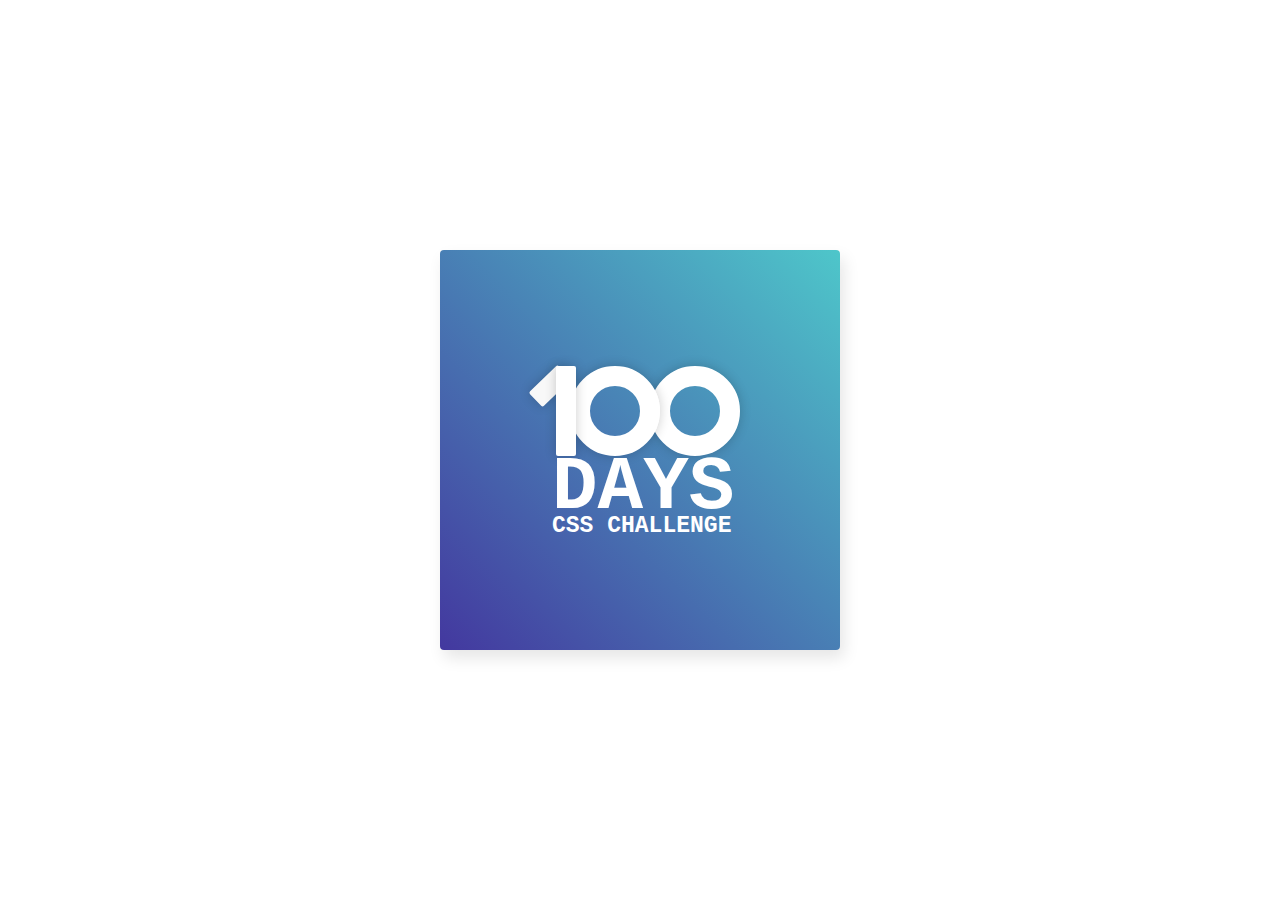
<file: Day1/index.html>
<!DOCTYPE html>
<html lang="en">
<head>
  <meta charset="UTF-8">
  <meta name="viewport" content="width=device-width, initial-scale=1.0">
  <link rel="stylesheet" href="main.css">
  <title>Day 1</title>
</head>
<body>
  <div class="frame">
    <div class="center">
      <div class="number">
        <div class="index-3 one-one"></div>
        <div class="index-3 one-two"></div>
        <div class="index-2 zero-one"></div>
        <div class="index-1 zero-two"></div>
      </div>
      <span class="big">Days</span>
      <span class="small">CSS Challenge</span>
    </div>
  </div>
</body>
</html>
</file>
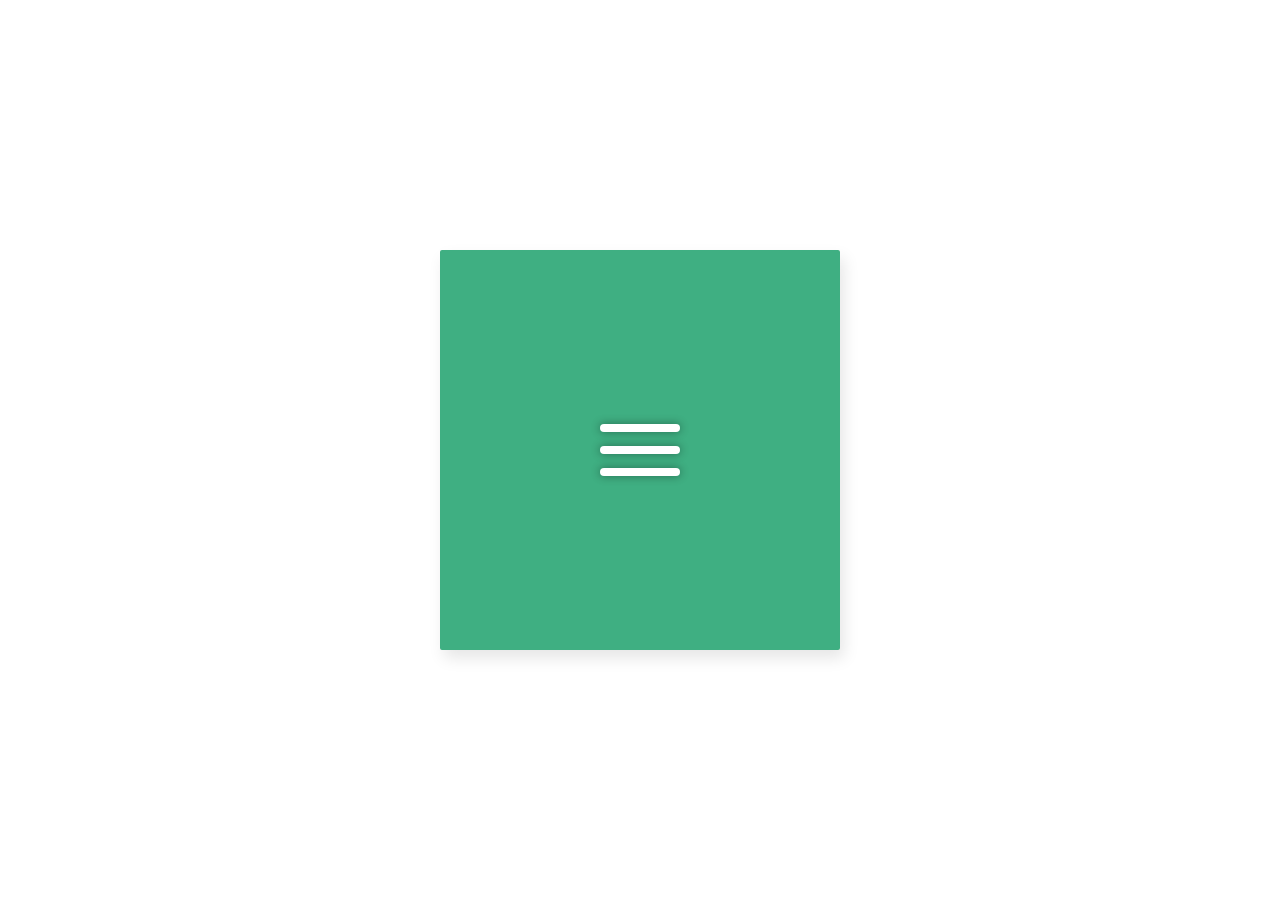
<file: Day2/index.html>
<!DOCTYPE html>
<html lang="en">

<head>
  <meta charset="UTF-8">
  <meta name="viewport" content="width=device-width, initial-scale=1.0">
  <link rel="stylesheet" href="main.css">
  <title>Day2</title>
</head>

<body>
  <div class="frame">
    <div class="center">
      <div class="menu">
        <div class="line no-animation"></div>
        <div class="line no-animation"></div>
        <div class="line no-animation"></div>
      </div>
    </div>
  </div>
  <script src="index.js"></script>  
</body>

</html>
</file>
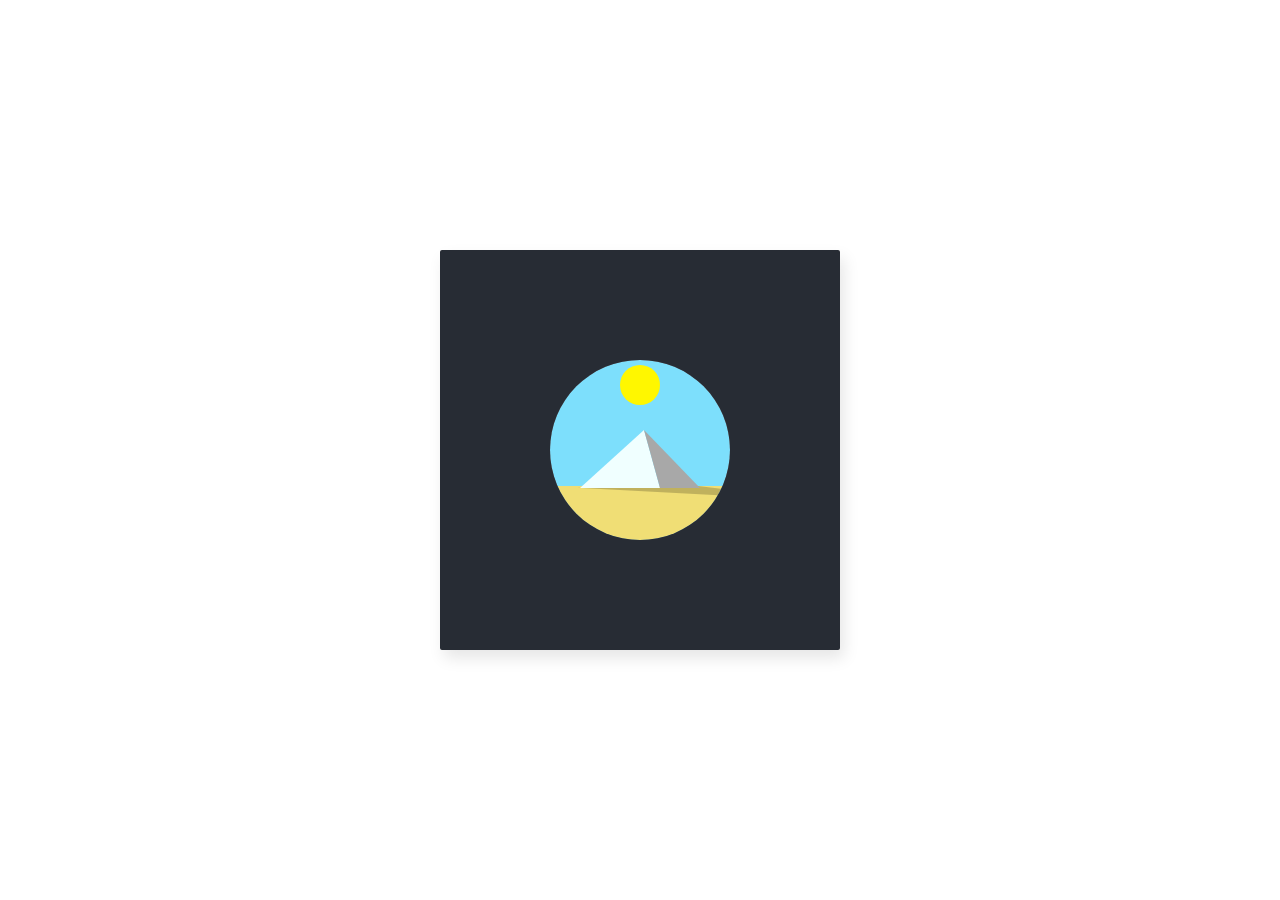
<file: Day3/index.html>
<!DOCTYPE html>
<html lang="en">
<head>
  <meta charset="UTF-8">
  <meta name="viewport" content="width=device-width, initial-scale=1.0">
  <link rel="stylesheet" href="main.css">
  <title>Day 3</title>
</head>
<body>
  <div class="frame">
    <div class="center">
      <div class="circle">
        <div class="sky"></div>
        <div class="sun"></div>
        <div class="left"></div>
        <div class="right"></div>
        <div class="ground"></div>
        <div class="shadow"></div>
      </div>
    </div>
  </div>
</body>
</html>
</file>
<file: Day1/main.css>
/** @format */
@import url(https://fonts.googleapis.com/css?family=Open+Sans:700,300);
body {
  box-sizing: border-box;
}

.frame {
  position: absolute;
  top: 50%;
  left: 50%;
  width: 400px;
  height: 400px;
  margin-top: -200px;
  margin-left: -200px;
  border-radius: 2px;
  box-shadow: 4px 8px 16px 0 rgba(0, 0, 0, 0.1);
  overflow: hidden;
  font-family: "Courier New", "Courier", sans-serif;
  -webkit-font-smoothing: antialiased;
  -moz-osx-font-smoothing: grayscale;
  /* changes */
  background: -webkit-linear-gradient(bottom left, #43389F 0%, #4ec6ca 100%);
  color: #fff;
  border-radius: 4px;
}

.center {
  position: absolute;
  top: 50%;
  left: 50%;
  transform: translate(-50%, -50%);
}

.number {
  position: relative;
  width: 200px;
  height: 80px;
}

.one-one {
  position: absolute;
  top: 0;
  left: 0;
  width: 20px;
  height: 40px;
  background: #f8f8f8;
  border-radius: 2px;
  transform: rotate(46deg);
  box-shadow: 0 0 12px 0 rgba(0, 0, 0, 0.2);
}
.one-two {
  position: absolute;
  top: 0px;
  left: 16px;
  width: 20px;
  height: 90px;
  background: #fff;
  border-radius: 2px;
  box-shadow: 0 0 12px 0 rgba(0, 0, 0, 0.2);
}

.zero-one,
.zero-two {
  position: absolute;
  top: 0;
  width: 50px;
  height: 50px;
  border: #fff 20px solid;
  border-radius: 50%;
  box-shadow: 0 0 12px 0 rgba(0, 0, 0, 0.2);
}

.zero-one {
  left: 30px;
}
.zero-two {
  left: 110px;
}

.big {
  position: relative;
  z-index: 20;
  display: block;
  line-height: 60px;
  text-transform: uppercase;
  font-size: 76px;
  font-weight: 700;
  margin-top: 12px;
  padding-left: 12px;
}

.small {
  position: relative;
  z-index: 20;
  display: block;
  line-height: 16px;
  text-transform: uppercase;
  font-size: 23px;
  font-weight: 700;
  padding-left: 12px;
}

.index-1 {
  z-index: 1;
}
.index-2 {
  z-index: 2;
}
.index-3 {
  z-index: 3;
}

/*# sourceMappingURL=main.css.map */
</file>
<file: Day2/main.css>
/* https://100dayscss.com/days/2/ */
@import url(https://fonts.googleapis.com/css?family=Open+Sans:700,300);
body {
  box-sizing: border-box;
}

.frame {
  position: absolute;
  top: 50%;
  left: 50%;
  width: 400px;
  height: 400px;
  margin-top: -200px;
  margin-left: -200px;
  border-radius: 2px;
  box-shadow: 4px 8px 16px 0 rgba(0, 0, 0, 0.1);
  overflow: hidden;
  background: #fff;
  color: #333;
  font-family: "Open Sans", Helvetica, sans-serif;
  -webkit-font-smoothing: antialiased;
  -moz-osx-font-smoothing: grayscale;
}

.center {
  position: absolute;
  top: 50%;
  left: 50%;
  transform: translate(-50%, -50%);
}

.frame {
  background-color: #3FAF82;
}

.menu {
  width: 80px;
  height: 52px;
  cursor: pointer;
}
.menu.active .line:nth-child(1) {
  animation: animate-line-1 1s forwards;
}
.menu.active .line:nth-child(2) {
  animation: animate-line-2 1s forwards;
}
.menu.active .line:nth-child(3) {
  animation: animate-line-3 1s forwards;
}

.line {
  width: 100%;
  height: 8px;
  border-radius: 10px;
  box-shadow: 0 0 8px 1px rgba(0, 0, 0, 0.3);
  background-color: #fff;
}
.line:nth-child(1) {
  animation: animate-line-1-rev 1s forwards;
}
.line:nth-child(2) {
  margin: 14px 0;
  animation: animate-line-2-rev 1s forwards;
}
.line:nth-child(3) {
  animation: animate-line-3-rev 1s forwards;
}

.no-animation {
  animation: none !important;
}

@keyframes animate-line-1 {
  0% {
    transform: translate3d(0, 0, 0) rotate(0);
  }
  50% {
    transform: translate3d(0, 22px, 0) rotate(0);
  }
  100% {
    transform: translate3d(0, 22px, 0) rotate(45deg);
  }
}
@keyframes animate-line-2 {
  0% {
    transform: scale(1);
    opacity: 1;
  }
  100% {
    transform: scale(0);
    opacity: 0;
  }
}
@keyframes animate-line-3 {
  0% {
    transform: translate3d(0, 0, 0) rotate(0);
  }
  50% {
    transform: translate3d(0, -22px, 0) rotate(0);
  }
  100% {
    transform: translate3d(0, -22px, 0) rotate(-45deg);
  }
}
@keyframes animate-line-1-rev {
  0% {
    transform: translate3d(0, 22px, 0) rotate(45deg);
  }
  50% {
    transform: translate3d(0, 22px, 0) rotate(0);
  }
  100% {
    transform: translate3d(0, 0, 0) rotate(0);
  }
}
@keyframes animate-line-2-rev {
  0% {
    transform: scale(0);
    opacity: 0;
  }
  100% {
    transform: scale(1);
    opacity: 1;
  }
}
@keyframes animate-line-3-rev {
  0% {
    transform: translate3d(0, -22px, 0) rotate(-45deg);
  }
  50% {
    transform: translate3d(0, -22px, 0) rotate(0);
  }
  100% {
    transform: translate3d(0, 0, 0) rotate(0);
  }
}

/*# sourceMappingURL=main.css.map */
</file>
<file: Day3/main.css>
/** @format */
@import url(https://fonts.googleapis.com/css?family=Open+Sans:700,300);
body {
  box-sizing: border-box;
}

.frame {
  position: absolute;
  top: 50%;
  left: 50%;
  width: 400px;
  height: 400px;
  margin-top: -200px;
  margin-left: -200px;
  border-radius: 2px;
  box-shadow: 4px 8px 16px 0 rgba(0, 0, 0, 0.1);
  overflow: hidden;
  background: #fff;
  color: #333;
  font-family: "Open Sans", Helvetica, sans-serif;
  -webkit-font-smoothing: antialiased;
  -moz-osx-font-smoothing: grayscale;
}

.center {
  position: absolute;
  top: 50%;
  left: 50%;
  transform: translate(-50%, -50%);
}

.frame {
  background: #272c34;
}

.circle {
  position: relative;
  width: 180px;
  height: 180px;
  border-radius: 50%;
  overflow: hidden;
  clip-path: circle(50% at 50% 50%);
  filter: drop-shadow(0 0 10px #fff);
  animation: animate-circle 4s cubic-bezier(0.4, 0, 0.49, 1) infinite;
}

.sky {
  width: 100%;
  height: 100%;
  background: #7ddffc;
  object-fit: contain;
}

.sun {
  position: absolute;
  top: 5px;
  left: 70px;
  width: 40px;
  height: 40px;
  border-radius: 50%;
  background-color: #fff700;
  transform-origin: 50% 400%;
  animation: animate-sun 4s cubic-bezier(0.4, 0, 0.49, 1) infinite;
}

.left {
  position: absolute;
  top: 12px;
  left: 30px;
  width: 80px;
  height: 116px;
  background-color: azure;
  clip-path: polygon(0% 100%, 100% 100%, 80% 50%);
  z-index: 10;
  animation: animate-left 4s cubic-bezier(0.4, 0, 0.49, 1) infinite;
}

.right {
  position: absolute;
  top: 12px;
  left: 86px;
  width: 80px;
  height: 116px;
  background-color: rgb(168, 168, 168);
  clip-path: polygon(30% 100%, 80% 100%, 10% 50%);
  z-index: 10;
  animation: animate-right 4s cubic-bezier(0.4, 0, 0.49, 1) infinite;
}

.shadow {
  position: absolute;
  bottom: 39px;
  left: -83px;
  width: 360px;
  height: 30px;
  background: rgba(0, 0, 0, 0.2);
  clip-path: polygon(110px 56%, 231px 50%, 100% 100%);
  animation: animate-shadow 4s cubic-bezier(0.4, 0, 0.49, 1) infinite;
  z-index: 1;
}

.ground {
  position: absolute;
  width: 100%;
  height: 30%;
  bottom: 0;
  left: 0;
  background-color: #f0de75;
}

@keyframes animate-circle {
  0% {
    opacity: 0;
  }
  20% {
    opacity: 1;
  }
  80% {
    opacity: 1;
  }
  100% {
    opacity: 0;
  }
}
@keyframes animate-sun {
  0% {
    background: #f57209;
    transform: rotate(-70deg);
  }
  30% {
    background: #ffef00;
    transform: rotate(-28deg);
  }
  70% {
    background: #ffef00;
  }
  100% {
    background: #f57209;
    transform: rotate(70deg);
  }
}
@keyframes animate-left {
  0% {
    background-color: #fff;
  }
  30% {
    background-color: rgb(250, 250, 250);
  }
  70% {
    background-color: rgb(216, 216, 216);
  }
  100% {
    background-color: rgb(180, 180, 180);
  }
}
@keyframes animate-right {
  0% {
    background-color: rgb(180, 180, 180);
  }
  30% {
    background-color: rgb(216, 216, 216);
  }
  70% {
    background-color: rgb(250, 250, 250);
  }
  100% {
    background-color: #fff;
  }
}
@keyframes animate-shadow {
  0% {
    clip-path: polygon(110px 56%, 231px 50%, 100% 100%);
  }
  30% {
    clip-path: polygon(110px 50%, 231px 50%, 70% 100%);
  }
  55% {
    transform: scaleY(2);
  }
  70% {
    transform: scaleY(1.5);
  }
  100% {
    clip-path: polygon(118px 56%, 238px 50%, 0% 100%);
  }
}
</file>
